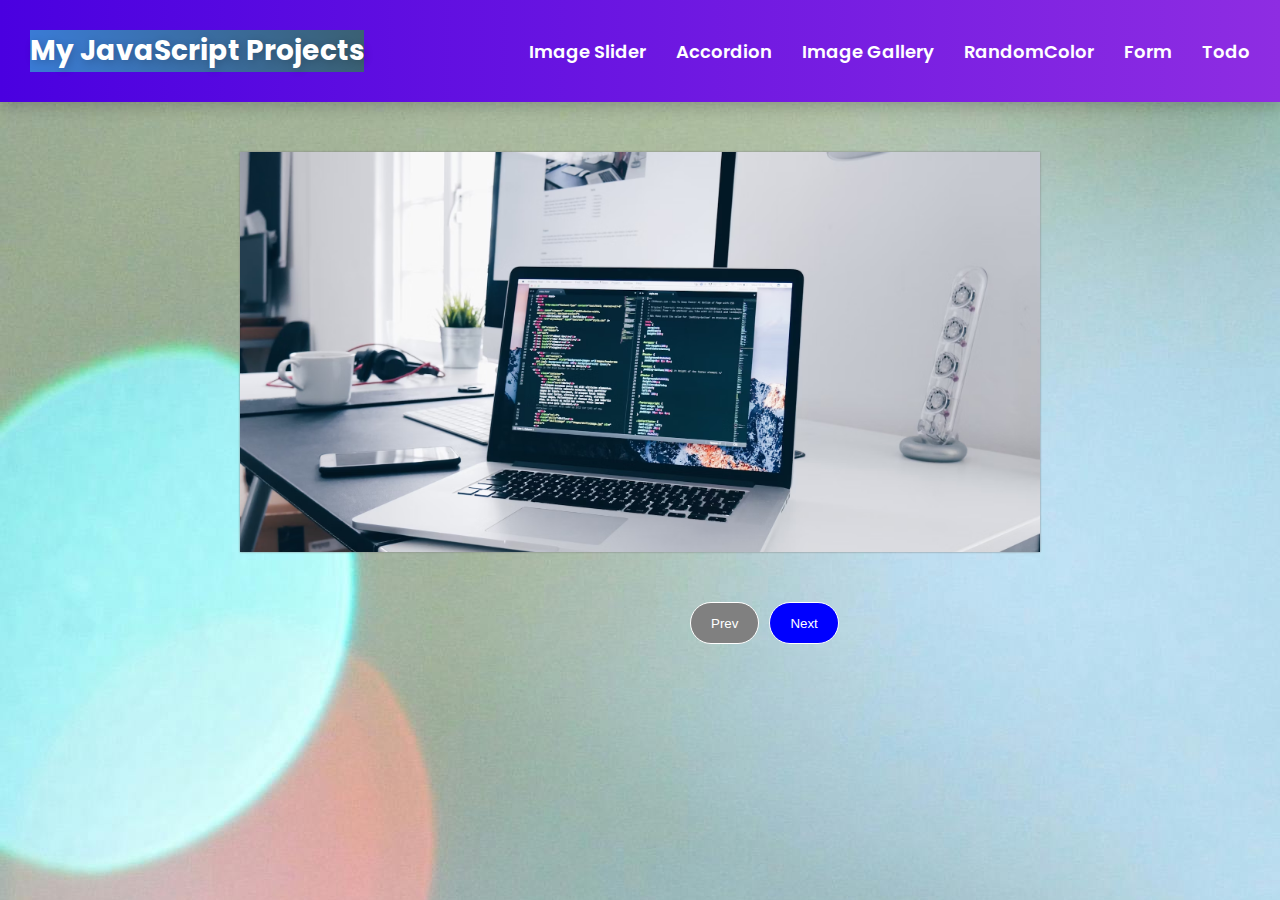
<file: index.html>
<!DOCTYPE html>
<html lang="en">

<head>
    <meta charset="UTF-8">
    <meta name="viewport" content="width=device-width, initial-scale=1.0">
    <title>ImageSlider</title>
    <link rel="stylesheet" href="CSS/style.css">
</head>

<body style="position: relative; background: url('images/fl-1.jpg');">
    <header>
        <div class="top_left">
            <h1>My JavaScript Projects</h1>

        </div>
        <div class="top_right">
            <ul>
                <li><a href="index.html">Image Slider</a></li>
                <li><a href="Accordion.html">Accordion</a></li>
                <li><a href="imagegallery.html">Image Gallery</a></li>
                <li><a href="Randomcolor.html">RandomColor</a></li>
                <li><a href="form.html">Form</a></li>
                <li><a href="todo.html">Todo</a></li>
            </ul>

        </div>

    </header>
    <div class="container">
        <div class="item">
             <img src="images/e.avif" width="100%" height="100%" alt="">

        </div>
        <div class="item">
            <img src="images/a.avif" width="100%" height="100%" alt="">
        </div>
        <div class="item">
            <img src="images/b.avif" width="100%" height="100%" alt="">
    
        </div>
        <div class="item">
            <img src="images/c.avif" width="100%" height="100%" alt="">
        </div>
        <div class="item">
            <img src="images/d.avif" width="100%" height="100%" alt="">
        </div>

    </div>
    <div class="my-btn">
        <button id="btn1" disabled="true" style="background-color: gray;">Prev</button>
        <button id="btn2">Next</button>
    </div>
    <script>
        var btn1 = document.querySelector("#btn1");
        var btn2 = document.querySelector("#btn2");
        var images = document.querySelectorAll(".item");
        // btn1.disabled = true;
        var poe = 0;
        btn2.addEventListener(
            "click",
            function (e) {
                btn1.disabled = false;
                btn1.style.backgroundColor="blue";
                if (images.length - 1 == poe) {
                    btn2.style.backgroundColor = "gray";
                    return this.disabled = true;

                }
                poe++;
                for (img of images) {
                    img.style.transform = `translateX(-${poe * 100}%)`
                }
            }
        )
        btn1.addEventListener(
            "click",
            function (e) {
                if (poe == 0) {
                    btn1.style.backgroundColor = "gray";
                    btn2.style.backgroundColor="blue";
                    return this.disabled = true;
                }
                poe--;
                for (img of images) {
                    img.style.transform = `translateX(-${poe * 100}%)`
                }
                btn2.disabled = false;
            }
        )
    </script>











</body>

</html>
</file>
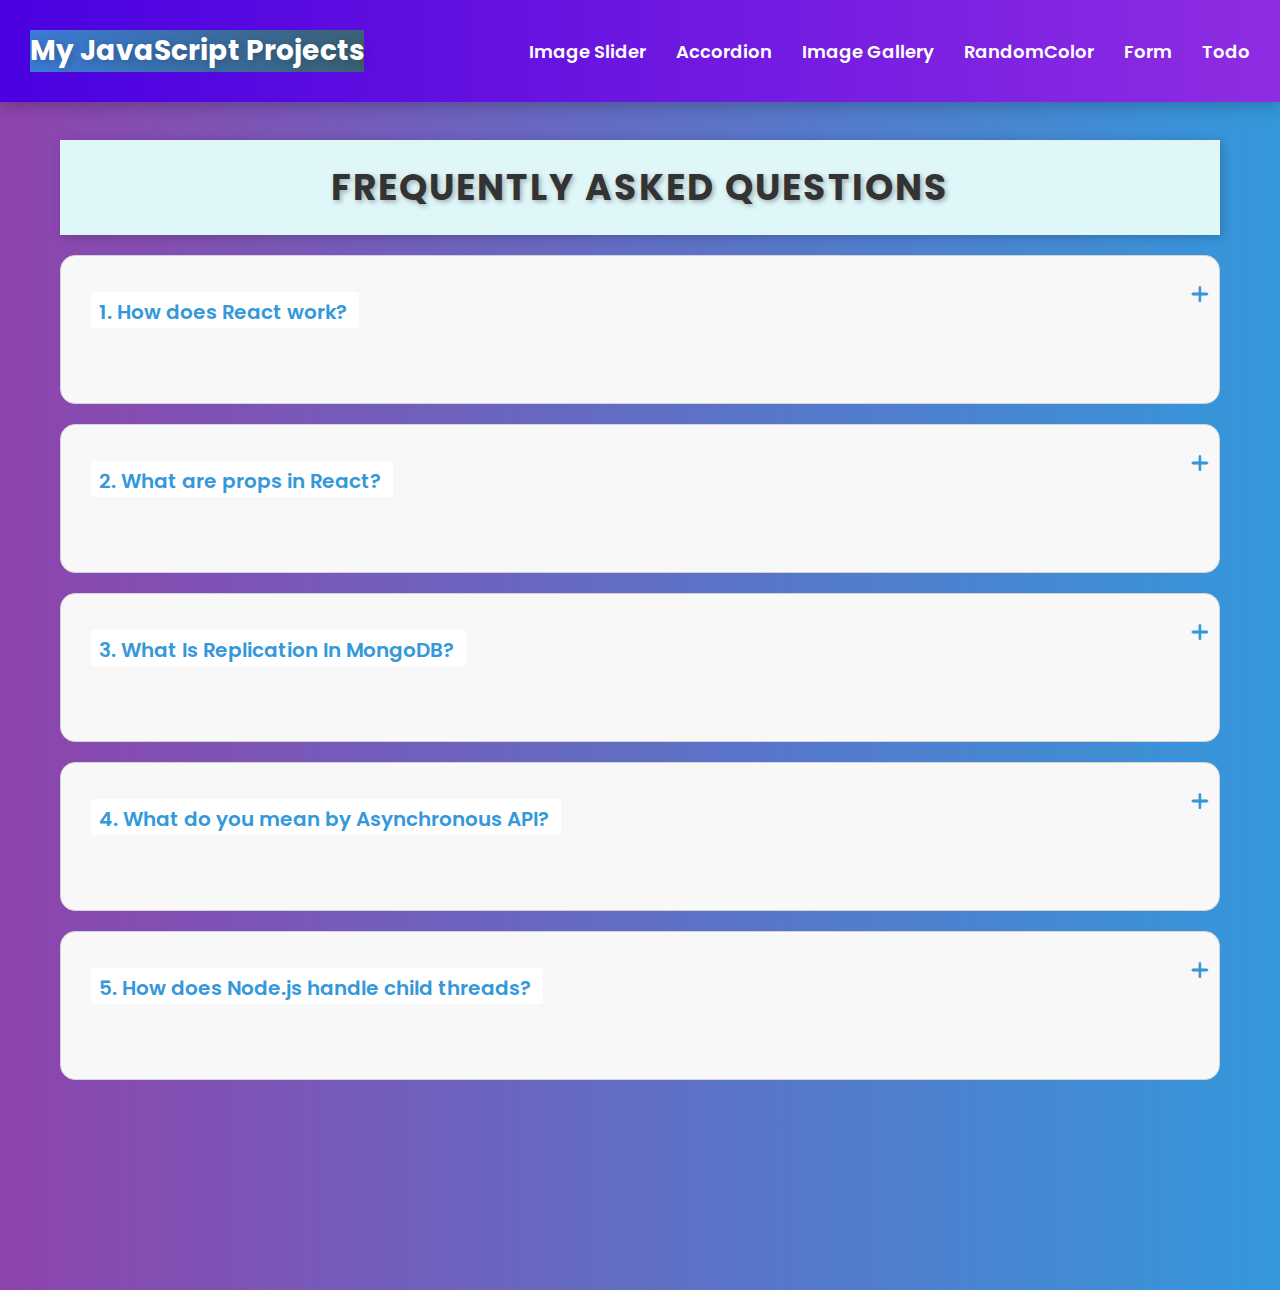
<file: Accordion.html>
<!DOCTYPE html>
<html lang="en">

<head>
    <meta charset="UTF-8">
    <meta name="viewport" content="width=device-width, initial-scale=1.0">
    <title>Accordion</title>
    <link rel="stylesheet" href="CSS/style.css">
    <link rel="stylesheet" href="https://cdnjs.cloudflare.com/ajax/libs/font-awesome/6.7.2/css/all.min.css" />

</head>

<body style="width: 100%;
/* height: 100vh; */
display: flex;
justify-content: center;
align-items: center;
overflow-x: hidden;
position: relative;
background: linear-gradient(to right, #8e44ad, #3498db);;
scroll-behavior: smooth;">
    <header>
        <div class="top_left">
            <h1>My JavaScript Projects</h1>

        </div>
        <div class="top_right">
            <ul>
                <li><a href="index.html">Image Slider</a></li>
                <li><a href="Accordion.html">Accordion</a></li>
                <li><a href="imagegallery.html">Image Gallery</a></li>
                <li><a href="Randomcolor.html">RandomColor</a></li>
                <li><a href="form.html">Form</a></li>
                <li><a href="todo.html">Todo</a></li>
            </ul>

        </div>

    </header>
    <div class="container_part">
        <div class="accordion-header">
            <h1> Frequently Asked Questions</h1>
            <div class="accordion-items">
                <div class="header_part">
                    <button class="button">1. How does React work?<i class="fa-solid fa-plus"></i>
                        <i class="fa-solid fa-minus"></i></button>
                </div>
                <div class="content">

                    <p>Understanding the inner workings of React is crucial for any MERN stack developer. This question
                        often delves into the virtual DOM and the reconciliation process. A solid grasp of React’s
                        component-based architecture is equally important to showcase your proficiency.
                    </p>

                </div>

            </div>
            <div class="accordion-items">
                <div class="header_part">
                    <button class="button">2. What are props in React?<i class="fa-solid fa-plus"></i><i
                            class="fa-solid fa-minus"></i></button>
                </div>
                <div class="content">
                    <p>React’s props play a pivotal role in passing data between components. An in-depth understanding
                        of props and their manipulation is crucial for effective communication between different parts
                        of your React application.
                    </p>

                </div>
            </div>
            <div class="accordion-items">
                <div class="header_part">
                    <button class="button">3. What Is Replication In MongoDB?<i class="fa-solid fa-plus"></i><i
                            class="fa-solid fa-minus"></i></button>
                </div>
                <div class="content">
                    <p>MongoDB’s replication ensures data redundancy and fault tolerance, vital aspects of database
                        management. Explaining how MongoDB handles replication showcases your knowledge of ensuring data
                        integrity in distributed environments.
                    </p>

                </div>
            </div>
            <div class="accordion-items">
                <div class="header_part">
                    <button class="button">4. What do you mean by Asynchronous API?<i class="fa-solid fa-plus"></i><i
                            class="fa-solid fa-minus"></i>
                    </button>
                </div>
                <div class="content">
                    <p>In the context of MERN stack development, dealing with asynchronous operations is inevitable.
                        Clarifying the concept of asynchronous APIs and how they contribute to non-blocking operations
                        is essential.
                    </p>

                </div>
            </div>
            <div class="accordion-items">
                <div class="header_part">
                    <button class="button">5. How does Node.js handle child threads?<i class="fa-solid fa-plus"></i><i
                            class="fa-solid fa-minus"></i>
                    </button>
                </div>
                <div class="content">
                    <p>Node.js is known for its single-threaded event loop. Clarifying how Node.js handles child threads
                        in the context of this event-driven architecture illustrates your understanding of concurrency
                        in Node.js.
                    </p>

                </div>
            </div>


        </div>

    </div>
    <script>
        var content = document.querySelectorAll(".content");
        var items = document.querySelectorAll(".accordion-items");
        var buttons = document.querySelectorAll(".button");
        var icon1 = document.querySelectorAll(".fa-plus");
        var icon2 = document.querySelectorAll(".fa-minus");
        buttons.forEach(
            function (btn, index) {
                btn.addEventListener(
                    "click", function () {
                        content.forEach(
                            function (data, i) {
                                if (index == i) {
                                    content[i].classList.toggle("show");
                                    items[i].style.backgroundColor = "rgb(243, 244, 249)";
                                    icon1[i].classList.toggle("hide");
                                    icon2[i].classList.toggle("display");
                                } else {
                                    content[i].classList.remove("show");
                                    icon1[i].classList.remove("hide");
                                    icon2[i].classList.remove("display");


                                }
                            }
                        )
                    }
                )
            }
        )

    </script>











</body>

</html>
</file>
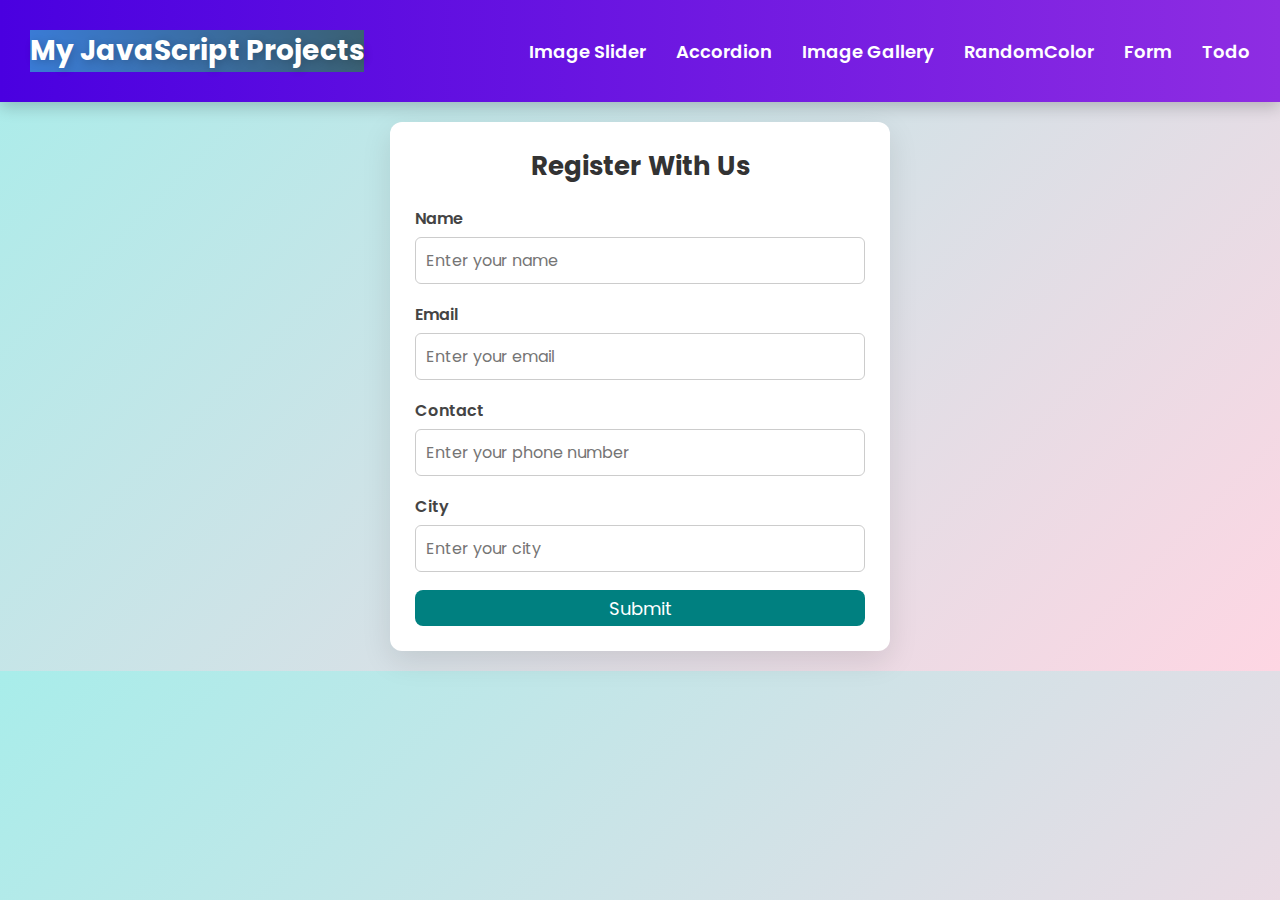
<file: form.html>
<!DOCTYPE html>
<html lang="en">

<head>
    <meta charset="UTF-8">
    <meta name="viewport" content="width=device-width, initial-scale=1.0">
    <title>Form</title>
    <link rel="stylesheet" href="CSS/style.css">
</head>

<body style="background: linear-gradient(135deg, #a8edea, #fed6e3);">
    <header>
        <div class="top_left">
            <h1>My JavaScript Projects</h1>

        </div>
        <div class="top_right">
            <ul>
                <li><a href="index.html">Image Slider</a></li>
                <li><a href="Accordion.html">Accordion</a></li>
                <li><a href="imagegallery.html">Image Gallery</a></li>
                <li><a href="Randomcolor.html">RandomColor</a></li>
                <li><a href="form.html">Form</a></li>
                <li><a href="todo.html">Todo</a></li>
            </ul>

        </div>

    </header>

    <form id="user_form">
        <h2>Register With Us</h2>
        <div class="form_group">
            <label>Name</label>
            <input type="text" id="name" placeholder="Enter your name">
            <span id="nameError"></span>
        </div>
        <div class="form_group">
            <label>Email</label>
            <input type="text" id="email" placeholder="Enter your email">
            <span id="emailError"></span>

        </div>
        <div class="form_group">
            <label>Contact</label>
            <input type="text" id="contact" placeholder="Enter your phone number">
            <span id="contactError"></span>

        </div>
        <div class="form_group">
            <label>City</label>
            <input type="text" id="city" placeholder="Enter your city">
            <span id="cityError"></span>

        </div>
        <button id="form_btn" type="submit">Submit</button>
    </form>


    <script>
        var userForm = document.querySelector("#user_form");
        userForm.addEventListener(
            "submit",
            function (e) {

                e.preventDefault();

                var name = document.querySelector("#name").value.trim();
                var email = document.querySelector("#email").value.trim();
                var contact = document.querySelector("#contact").value.trim();
                var city = document.querySelector("#city").value.trim();
                var nameReg = /^[A-Za-z\s]{3,30}$/;

                var emailReg = /^[a-zA-Z0-9._%+-]+@[a-zA-Z0-9.-]+\.[a-zA-Z]{2,}$/;
                var contactReg = /^[6-9]\d{9}$/;

                var errors = {

                }

                if (!name) {
                    errors.name = "Name is required.";
                } else if (!nameReg.test(name)) {
                    errors.name = "Name is invalid";
                }

                if (!email) {
                    errors.email = "Email is required."
                } else if (!emailReg.test(email)) {
                    errors.email = "Email is invalid."
                }

                if (!contact) {
                    errors.contact = "Contact Number is required."
                } else if (!contactReg.test(contact)) {
                    errors.contact = "Contact number is invalid."
                }


                if (!city) {
                    errors.city = "City is required."
                }

                var nameError = document.querySelector("#nameError");
                var emailError = document.querySelector("#emailError");
                var contactError = document.querySelector("#contactError");
                var cityError = document.querySelector("#cityError");

                nameError.innerText = errors.name || "";
                emailError.innerText = errors.email || "";
                contactError.innerText = errors.contact || "";
                cityError.innerText = errors.city || "";

                if (Object.keys(errors).length == 0) {
                    alert("Form submit")
                    document.querySelector("#user_form").reset();
                }
            }
        )
    </script>










</body>

</html>
</file>
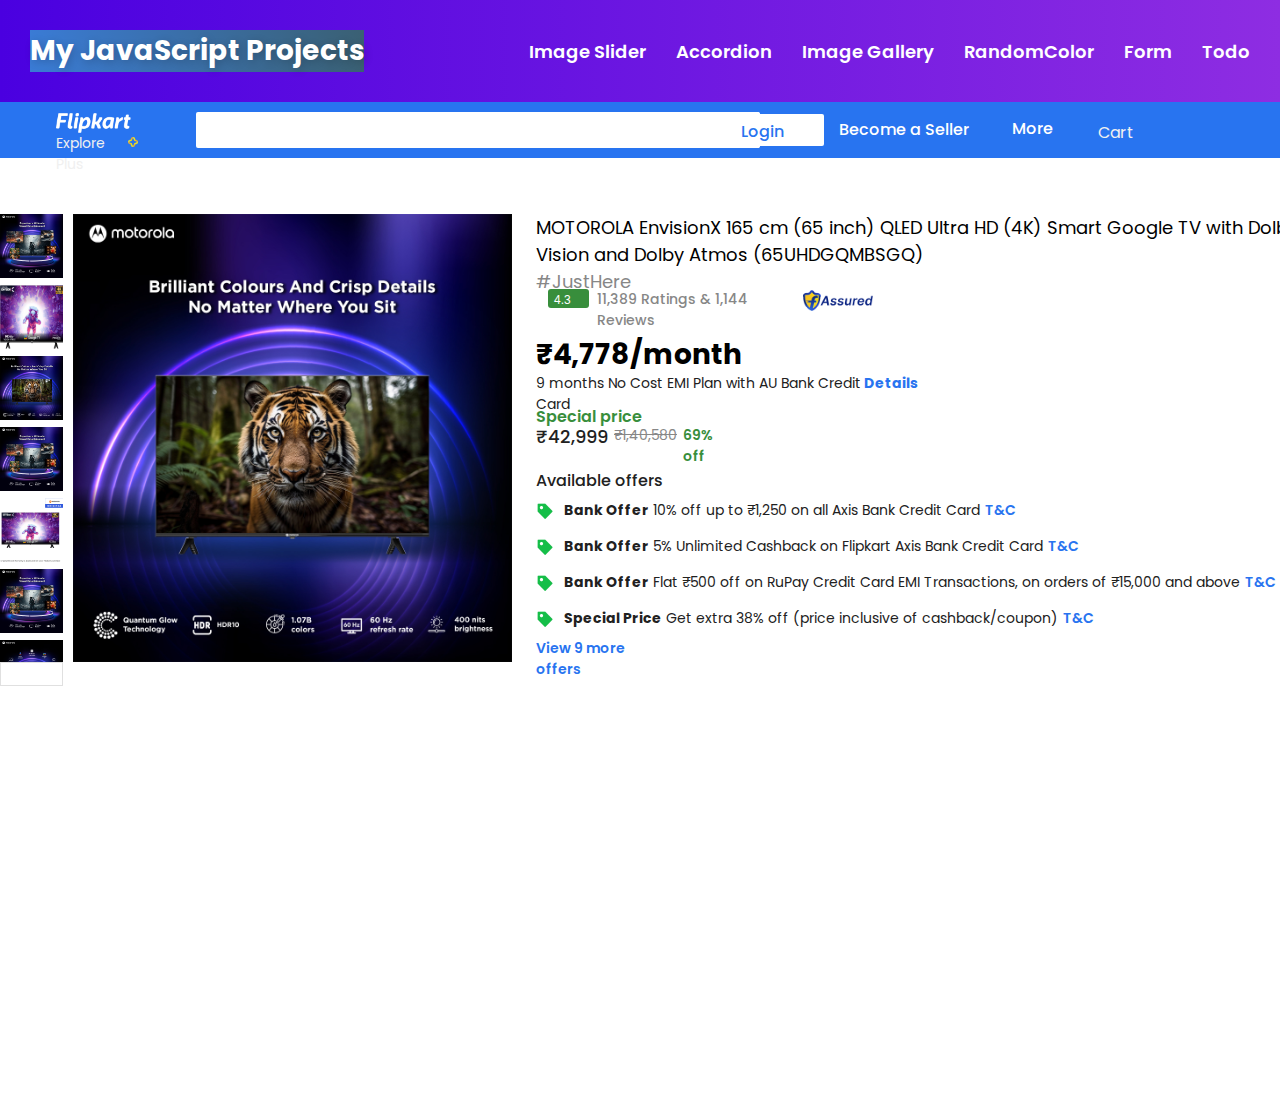
<file: imagegallery.html>
<!DOCTYPE html>
<html lang="en">
<head>
    <meta charset="UTF-8">
    <meta name="viewport" content="width=device-width, initial-scale=1.0">
    <title>Image Gallery</title>
    <link rel="stylesheet" href="CSS/style.css">
</head>
<body>
    <header>
        <div class="top_left">
            <h1>My JavaScript Projects</h1>

        </div>
        <div class="top_right">
            <ul>
                <li><a href="index.html">Image Slider</a></li>
                <li><a href="Accordion.html">Accordion</a></li>
                <li><a href="imagegallery.html">Image Gallery</a></li>
                <li><a href="Randomcolor.html">RandomColor</a></li>
                <li><a href="form.html">Form</a></li>
                <li><a href="todo.html">Todo</a></li>
            </ul>

        </div>

    </header>
    <div class="flipHeader">
        <div class="left-gap">

        </div>
        <div class="middle-part">
            <div class="item1">
                <div class="inner-item1">
                    <div class="item1-a"><a href=""><img src="images/flipkart.png" alt="" width="75px"
                                height="20px"></a></div>
                    <div class="item1-b"><a href="">Explore</a>
                        <span>Plus</span>
                        <img src="images/plus.png" alt="" width="10px" height="10px">
                    </div>
                </div>
            </div>
            <div class="input-box">
                <form id="flipform">
                    <div class="inp-cart">
                        <div class="inp-left"></div>
                        <button type="submit"><i class="fa-solid fa-magnifying-glass"></i></button>

                    </div>
                </form>
            </div>
            <div class="login">
                <div class="login-page">Login</div>
            </div>
            <div class="Seller">
                <div class="seller-accnt">Become a Seller

                </div>
            </div>
            <div class="more">
                <div class="more1">More</div>
                <i class="fa-solid fa-angle-down"></i>

            </div>
            <div class="cardbox">
                <i class="fa-solid fa-cart-shopping"></i>
                Cart
            </div>
        </div>
        <div class="right-gap">

        </div>

    </div>
    <section>
        <div class="section-page">
            <div class="sec-box1">
                <div class="sec-top">
                    <div class="image-left">
                        <div class="image-box">
                            <img src="images/f.jpeg" alt="" width="100%" height="100%">
                            <img src="images/a.jpeg" alt="" width="100%" height="100%">
                            <img src="images/d.jpeg" alt="" width="100%" height="100%">
                            <img src="images/f.jpeg" alt="" width="100%" height="100%">
                            <img src="images/b.jpeg" alt="" width="100%" height="100%">
                            <img src="images/e.jpeg" alt="" width="100%" height="100%">
                            <img src="images/c.jpeg" alt="" width="100%" height="100%">
                           
                        </div>
                    </div>
                    <div id="image-right">
                        <img id="img-rgt" src="images/right.jpeg" alt="" width="100%" height="100%">
                    </div>
                </div>
                <div class="sec-bottom">
                    <span id="angle"><i class="fa-solid fa-angle-down"></i></span>
                </div>
            </div>
            <div class="sec-box2">
                <div class="new">
                    <div class="new1">
                        <p> MOTOROLA EnvisionX 165 cm (65 inch) QLED Ultra HD (4K) Smart Google TV with Dolby Vision and
                            Dolby Atmos (65UHDGQMBSGQ)</p>
                        <span>#JustHere</span>
                    </div>
                    <div class="rating">
                        <div class="reviews">
                            <span id="starrate">
                                <div class="reviews-regular"> 4.3
                                    <i class="fa-regular fa-star"></i>
                                </div>
                            </span>
                            <p id="context">
                                11,389 Ratings & 1,144 Reviews
                            </p>
                        </div>
                        <div id="assured"><img src="images/assured.png" alt="" width="70px" height="21px"></div>

                        </span>
                    </div>
                    <div class="price">
                        <div class="month">
                            <div class="m1">₹4,778/month</div>
                            <div class="m2">9 months No Cost EMI Plan with AU Bank Credit Card</div>
                        </div>
                        <div class="details">Details</div>
                    </div>
                    <div class="special-price">
                        <span>Special price</span>
                    </div>
                    <div class="inner-price">
                        <div class="text">
                            <div class="t1">₹42,999</div>
                            <div class="t2">₹1,40,580</div>
                            <div class="t3">
                                69% off
                            </div>
                        </div>
                        <div class="pic">
                            <i class="fa-solid fa-circle-info"></i>
                        </div>
                    </div>
                    <div class="available-offers">
                        <div class="Atop">
                            Available offers
                        </div>
                        <div class="Abottom">
                            <div class="ab1">
                                <span class="bank-offer">
                                    <img src="images/pic1.png" alt="" width="18px" height="18px"
                                        style="margin-right: 10px;">
                                    <li id="offers-of-bank">
                                        <span id="o1" style="font-weight: bolder;">Bank Offer</span>
                                        <span id="o2">10% off up to ₹1,250 on all Axis Bank Credit Card</span>
                                        <div class="T-C" style="font-weight: 600;">T&C</div>
                                    </li>
                                </span>
                                <span class="bank-offer">
                                    <img src="images/pic1.png" alt="" width="18px" height="18px"
                                        style="margin-right: 10px;">
                                    <li id="offers-of-bank">
                                        <span id="o1" style="font-weight: bolder;">Bank Offer</span>
                                        <span id="o2">5% Unlimited Cashback on Flipkart Axis Bank Credit Card</span>
                                        <div class="T-C" style="font-weight: 600;">T&C</div>
                                    </li>
                                </span>
                                <span class="bank-offer">
                                    <img src="images/pic1.png" alt="" width="18px" height="18px"
                                        style="margin-right: 10px;">
                                    <li id="offers-of-bank">
                                        <span id="o1" style="font-weight: bolder;">Bank Offer</span>
                                        <span id="o2">Flat ₹500 off on RuPay Credit Card EMI Transactions, on orders of
                                            ₹15,000 and above</span>
                                        <div class="T-C" style="font-weight: 600;">T&C</div>
                                    </li>
                                </span>
                                <span class="bank-offer">
                                    <img src="images/pic1.png" alt="" width="18px" height="18px"
                                        style="margin-right: 10px;">
                                    <li id="offers-of-bank">
                                        <span id="o1" style="font-weight: bolder;">Special Price</span>
                                        <span id="o2">Get extra 38% off (price inclusive of cashback/coupon)</span>
                                        <div class="T-C" style="font-weight: 600;">T&C</div>
                                    </li>
                                </span>
                            </div>
                            <div class="ab2">
                                View 9 more offers
                            </div>
                        </div>
                    </div>

                </div>

            </div>


        </div>
       

    </section>
   
    <script>
        var imageright = document.getElementById("img-rgt");
        var imageboxes = document.querySelectorAll(".image-box img");
        imageboxes.forEach(function (img) {
            console.log(imageboxes)
            img.addEventListener("mouseenter", function () {
                
                imageright.src = this.src;

              
                imageboxes.forEach(function (image) {
                    image.style.border = "none";
                });

                
                this.style.border = "2px solid blue";
            });
        });


    </script>








   
</body>
</html>
</file>
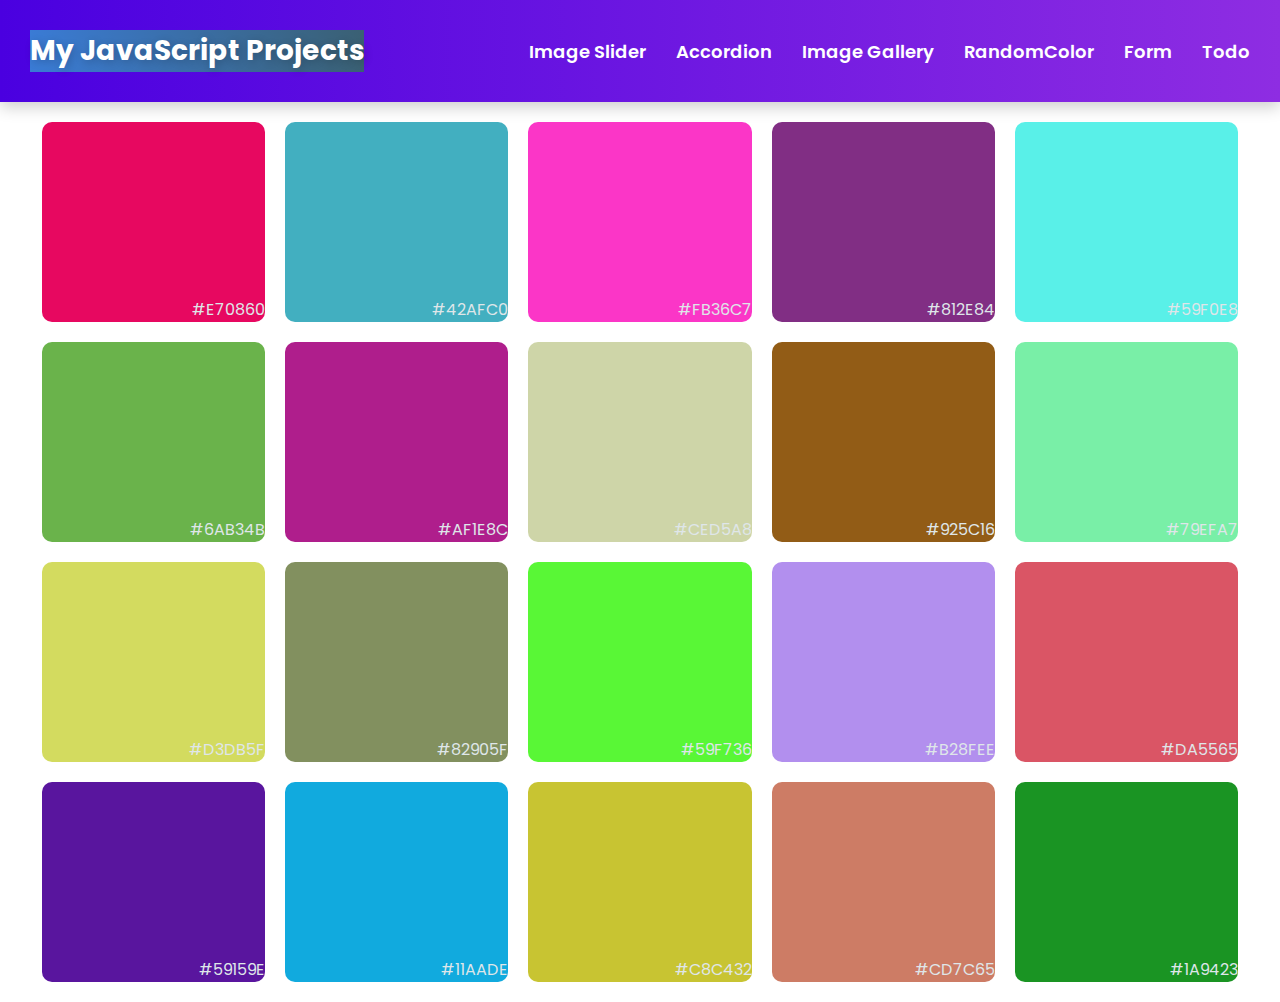
<file: Randomcolor.html>
<!DOCTYPE html>
<html lang="en">

<head>
    <meta charset="UTF-8">
    <meta name="viewport" content="width=device-width, initial-scale=1.0">
    <title>RandomColor</title>
    <link rel="stylesheet" href="CSS/style.css">
</head>

<body>
    <header>
        <div class="top_left">
            <h1>My JavaScript Projects</h1>

        </div>
        <div class="top_right">
            <ul>
                <li><a href="index.html">Image Slider</a></li>
                <li><a href="Accordion.html">Accordion</a></li>
                <li><a href="imagegallery.html">Image Gallery</a></li>
                <li><a href="Randomcolor.html">RandomColor</a></li>
                <li><a href="form.html">Form</a></li>
                <li><a href="todo.html">Todo</a></li>
            </ul>

        </div>

    </header>
    <div class="container_section">

    </div>
    <div class="overlay">

    </div>
    <audio id="playSound" src="sound-1-167181.mp3"></audio>

    <script>
        var container = document.querySelector(".container_section");
        var overlay = document.querySelector(".overlay");
        var playSound = document.querySelector("#playSound");
        var message = ["Copied !", "Well Done !", "Paste Me !", "It'll Rock !", "will do !", "got it !", "right one!"];
        for (var i = 1; i <= 20; i++) {
            var box = document.createElement("div");
            box.classList.add("box");
            container.appendChild(box);

             
            var r = parseInt(Math.random() * 256).toString(16).padStart(2, "0");
            var g = parseInt(Math.random() * 256).toString(16).padStart(2, "0");
            var b = parseInt(Math.random() * 256).toString(16).padStart(2, "0");
            var code = "#" + r + g + b;
            box.style.backgroundColor = code;
            box.innerText = code;

            var copytext = document.createElement("p");
            copytext.innerText = "COPY";
            copytext.classList.add("copy-text");
            box.appendChild(copytext);

            box.addEventListener(
                "click",
                function () {
                    navigator.clipboard.writeText(this.firstChild.nodeValue)
                    var selectedColor = this.innerText;
                    overlay.style.backgroundColor = this.style.backgroundColor;
                    overlay.style.transform = "scale(1)";
                    playSound.play();
                    overlay.innerText = message[parseInt([Math.random() * message.length])];
                    setTimeout(
                        function () {
                            overlay.style.transform = "scale(0)";
                            overlay.innerText = selectedColor;
                        }, 1000
                    )
                }
            )








        }

    </script>









   

</body>

</html>
</file>
<file: CSS/style.css>
@import url('https://fonts.googleapis.com/css2?family=Montserrat:ital,wght@0,100..900;1,100..900&display=swap');
@import url('https://fonts.googleapis.com/css2?family=Poppins:ital,wght@0,100;0,200;0,300;0,400;0,500;0,600;0,700;0,800;0,900;1,100;1,200;1,300;1,400;1,500;1,600;1,700;1,800;1,900&display=swap');

* {
    margin: 0;
    padding: 0;
    box-sizing: border-box;
    font-family: "Poppins", sans-serif;
}

a {
    text-decoration: none;
    color: inherit;
}

header {
    width: 100%;
    padding: 30px;
    box-shadow: rgba(0, 0, 0, 0.2) 0px 5px 15px;
    display: flex;
    justify-content: space-between;
    align-items: center;
    background: linear-gradient(to right, #4a00e0, #8e2de2);
}

header h1 {
    font-size: 28px;
    font-weight: bold;
    color: white;
    text-shadow: 2px 2px 8px rgba(0, 0, 0, 0.2);
    background: linear-gradient(to right, #3a7bd5, #3a6073); 
}

header ul {
    list-style: none;
    display: flex;
    gap: 30px;
    font-size: 18px;
     
}
header ul li {
    position: relative;
    font-weight: 600;
    color: white;
    cursor: pointer;
    transition: color 0.3s ease-in-out;
}


li:hover {
    color: #00b894;
}

.container {
    width: 800px;
    height: 400px;
    box-shadow: 0px 0px 2px gray;
    margin: 50px auto;
    background-color: white;
    overflow: hidden;
    display: flex;
}

.item {
    width: 100%;
    height: 100%;
    transition: 0.6s;
    transition-timing-function: linear;
    flex-shrink: 0;
}


.my-btn {
    position: absolute;
    left: 690px;
    display: flex;
    gap: 10px;
}

.my-btn button {
    background-color: blue;
    color: #fff;
    padding: 20px;
    border-radius: 32px;
    font-family: 'Gill Sans', 'Gill Sans MT', Calibri, 'Trebuchet MS', sans-serif;
    cursor: pointer;
}

#btn1,
#btn2 {
    display: flex;
    justify-content: center;
    align-items: center;
}


.item img {
    object-fit: cover;
}

.container_part {
    position: absolute;
    top: 20px;
    width: 1200px;
    height: 130vh;
    padding: 20px;
    margin-top: 100px;
}

.accordion-header {
    width: 100%;
    /* height: 77px; */
    display: flex;
    flex-direction: column;
    gap: 20px;
}

.accordion-header h1 {
    text-align: center;
    font-size: 36px;
    font-weight: 700;
    text-transform: uppercase;
    letter-spacing: 2px;
    color: #333;
    background: #E0F7FA;
    box-shadow: 2px 2px 10px rgba(0, 0, 0, 0.2);
    text-shadow: 2px 2px 5px rgba(0, 0, 0, 0.3);
    padding: 20px 0;
    position: relative;
}

.accordion-items {
    border: 1px solid lightgray;
    border-radius: 15px;
    width: 100%;
    /* overflow: hidden; */
    background-color: #f8f8f8;
    padding: 36px 30px 36px 30px;
    font-family: "Montserrat", serif;
    font-size: 14px;
    font-weight: 700;
    color: rgb(29, 29, 29);
    cursor: pointer;
    position: relative;
    transform: translate(1);
    
}

.accordion-items:hover {
    box-shadow: rgba(0, 0, 0, 0.16) 0px 10px 36px 0px, rgba(0, 0, 0, 0.06) 0px 0px 0px 1px;
}

.header_part {
    display: flex;
    justify-content: space-between;
    align-items: center;
    margin-bottom: 15px;
}

.button {
    border: none;
    outline: none;
    cursor: pointer;
    font-weight: 600;
    color: #3498db;
    font-size: 20px;
}

.fa-plus {
    font-size: 20px;
    position: absolute;
    top: 28px;
    right: 10px;
    display: block;
}

.fa-minus {
    font-size: 20px;
    position: absolute;
    top: 28px;
    right: 10px;
    display: none;
}


.content {
    font-size: 14px;
    font-weight: 400;
    cursor: pointer;
    opacity: 0;
    visibility: hidden;
    height: 0;
    color: #636e72;
    font-weight: 500;
    font-size: 16px;
    box-shadow: 0px 4px 6px rgba(0, 0, 0, 0.1);
    transition: all 0.3s ease-in-out;
    background: #f8f9fa;
    padding: 12px;
}

.show {
    opacity: 1;
    visibility: visible;
    height: auto;
}

.hide {
    display: none !important;
}

.display {
    display: block !important;
}

.container_section {
    width: 100%;
    /* height: 600px; */
    padding: 20px;
    /* border: 2px solid red; */
    display: flex;
    flex-wrap: wrap;
    gap: 20px;
    justify-content: center;
    align-items: center;


}

.box {
    width: 18%;
    height: 200px;
    /* border: 2px solid green; */
    border-radius: 10px;
    display: flex;
    justify-content: end;
    align-items: end;
    font-size: 16px;
    text-transform: uppercase;
    color: #dfe6e9;
    font-weight: 400;
    cursor: pointer;
    position: relative;

}

.overlay {
    width: 100%;
    height: 100%;
    position: fixed;
    top: 0;
    left: 0;
    transform: scale(0);
    transition: 0.2s;
    display: flex;
    justify-content: center;
    align-items: center;
    text-transform: uppercase;
    color: #fff;
    font-size: 40px;
    font-weight: bold;
}

.copy-text {
    font-size: 14px;
    font-weight: bold;
    color: white;
    text-transform: uppercase;
    /* background: rgba(0, 0, 0, 0.5); */
    border: 1px solid rgb(128, 128, 128);
    padding: 5px 10px;
    border-radius: 5px;
    position: absolute;
    top: 50%;
    left: 50%;
    transform: translate(-50%, -50%);
    opacity: 0;
    transition: opacity 0.3s ease-in-out;
    pointer-events: none;
}

.box:hover .copy-text {
    opacity: 1;
}


#user_form {
    width: 500px;
    padding: 25px;
    background: white;
    border-radius: 12px;
    box-shadow: 0px 10px 30px rgba(0, 0, 0, 0.1);
    text-align: center;
    margin: 20px auto;
}

h2 {
    font-size: 26px;
    color: #333;
    margin-bottom: 20px;
}

.form_group {
    display: flex;
    flex-direction: column;
    text-align: left;
    margin-bottom: 18px;
}

label {
    font-weight: 600;
    font-size: 16px;
    margin-bottom: 6px;
    color: #444;
}

input {
    padding: 10px;
    border: 1px solid #ccc;
    border-radius: 6px;
    font-size: 16px;
    outline: none;
    transition: border-color 0.3s ease, box-shadow 0.3s ease;
}

input:focus {
    border-color: teal;
    box-shadow: 0px 0px 8px rgba(0, 128, 128, 0.5);
}

#form_btn {
    background: teal;
    padding: 4px;
    color: white;
    border: none;
    border-radius: 8px;
    font-size: 18px;
    cursor: pointer;
    width: 100%;
    transition: 0.3s;
}

.form_btn:hover {
    background: darkcyan;
    box-shadow: 0px 4px 10px rgba(0, 0, 0, 0.2);
}

.form_group span {
    color: red;
    font-size: 14px;
}


.container_todo {
    width: 400px;
    min-height: 500px;
    background: #fff;
    border-radius: 15px;
    padding: 20px;
    box-shadow: 10px 10px 15px rgba(0, 0, 0, 0.1);
    text-align: center;
    margin: 30px auto;
    background: url("../images/sea.avif");
}

.container_todo h1 {
    color: #333;
    font-size: 24px;
    margin-bottom: 20px;
}

.input-area {
    display: flex;
    justify-content: center;
}

#inp {
    width: 80%;
    padding: 12px;
    font-size: 16px;
    border: 2px solid lightgray;
    border-radius: 5px;
    outline: none;
}

#inp:focus {
    border-color: blue;
}

.container_todo #todolist {
    list-style: none !important;
    margin-top: 20px;
    padding: 0;
}

#todolist li {
    display: flex !important;
    justify-content: space-between;
    align-items: center;
    padding: 12px;
    background-color: lightblue;
    border-radius: 5px;
    font-size: 18px;
    margin-bottom: 10px;
    transition: background-color 0.3s;
    position: relative;
}

#todolist li:hover {
    background-color: #87ceeb;
}

#todolist li span {
    cursor: pointer;
    color: red;
    font-size: 18px;
    transition: color 0.3s;
}

#todolist li span:hover {
    color: darkred;
}

.demo {
    text-decoration: line-through;
    background-color: #d3d3d3 !important;
    color: gray;
}

.flipHeader {
    width: 100%;
    height: 56px;
    padding-bottom: 56px;
    display: flex;
    background-color: #2874f0;
    color: #f0f0f0;
    z-index: 2;
}

.left-gap {
    width: 124px;
    height: 56px;
}

.right-gap {
    width: 124px;
    height: 56px;
}

.middle-part {
    width: 1248px;
    height: 56px;
    display: flex;
    justify-content: space-around;
    margin: 0px auto;
    position: relative;
    /* background-color: red; */
}

.item1 {
    width: 137px;
    height: 56px;
}

.inner-item1 {
    width: 75px;
    height: 56px;
    display: flex;
    flex-direction: column;
    justify-content: center;
    font-size: 14px;
    font-weight: 400;
    position: relative;
}

.item1-a {
    width: 75px;
    height: 20px;
}

.item1-b {
    width: 75px;
    height: 15px;
}

.item1-b img {
    position: absolute;
    left: 72px;
    top: 35px;
}

.input-box {
    width: 571px;
    height: 56px;
    display: flex;
    justify-content: center;
    align-items: center;
}

.flipHeader #flipform {
    width: 564px;
    height: 36px;
}

.inp-cart {
    width: 564px;
    height: 36px;
    display: flex;
    justify-content: space-between;
    border-radius: 2px;
    background-color: #fff;
    position: absolute;
    left: 140px;
}

.inp-left {
    width: 521px;
    height: 36px;
}

button {
    height: 36px;
    min-width: 44px;
    border-radius: 2px;
    cursor: pointer;
    padding: 4px 12px 0 8px;
    background-color: #fff;
    border: 1px solid #fff;
}

.fa-magnifying-glass {
    width: 20px;
    height: 20px;
    color: blue;
}

.login {
    width: 124px;
    height: 56px;
    margin: 0px 20px;
    display: flex;
    align-items: center;
    justify-content: center;

}

.login-page {
    width: 124px;
    height: 32px;
    font-size: 16px;
    cursor: pointer;
    color: #2874f0;
    font-weight: 500;
    background-color: #fff;
    border-radius: 2px;
    text-align: center;
    position: absolute;
    right: 400px;
    padding: 5px;
}

.Seller {
    width: 124px;
    height: 56px;
    margin: 0 20px;
}

.seller-accnt {
    /* width: 124px; */
    height: 56px;
    font-size: 16px;
    font-weight: 500;
    color: #fff;
    position: absolute;
    top: 10px;
    right: 250px;
    padding: 5px;
}

.more {
    width: 52px;
    height: 56px;
    margin: 0px 40px;
    display: flex;
    gap: 10px;
    /* border: 2px solid green; */
    position: absolute;
    right: 120px;
    top: 2px;
    font-size: 16px;
    font-weight: 500;
    color: #fff;
    position: relative;
}

.more1 {
    position: absolute;
    top: 12px;
}

.fa-angle-down {
    position: absolute;
    right: 0;
    top: 15px;
    margin-left: 10px;
    font-weight: 200;
}

.cardbox {
    position: absolute;
    right: 90px;
    top: 18px;
}

.fa-cart-shopping {
    padding-right: 5px;
}

section {
    width: 1366px;
    height: 100vh;
    /* border: 2px solid red; */
    margin-top: 266px;
    position: relative;
    top: 56px;
    margin: 0px auto;
}

.section-page {
    width: 100%;
    height: 100%;
    display: flex;
}

.sec-box1 {
    width: 512px;
    height: 518px;
    /* border: 2px solid green; */
}

.sec-box2 {
    width: 821px;
    height: 520px;
    /* border: 2px solid brown; */
    padding-left: 24px;
}

.sec-top {
    width: 512px;
    height: 448px;
    /* border: 2px solid yellowgreen; */
    display: flex;
    gap: 10px;
}

.sec-bottom {
    width: 512px;
    height: 70px;
    /* border: 2px solid brown; */
    position: relative;
}

.image-left {
    width: 64px;
    height: 448px;
    display: flex;
    flex-direction: column;
    overflow: hidden;
}

.image-box {
    width: 64px;
    height: 64px;
    /* border: 2px solid red; */
    cursor: pointer;

}

#angle {
    width: 63px;
    height: 24px;
    border: 1px solid #e0e0e0;
    position: absolute;
    color: black;
    text-align: center;

}

.image-box:hover,
.image-box.active {
    border: 2px solid blue;
}


#image-right {
    width: 448px;
    height: 448px;
    /* border: 2px solid blue; */
}

.new p {
    font-size: 18px;
    font-weight: 400px;
}

.new1 span {
    font-size: 18px;
    font-weight: 400;
    color: #878787;
}

.new1 {
    width: 797px;
    height: 236px;

}

.new1 {
    width: 100%;
    height: 75px;
}

.rating {
    width: 100%;
    height: 28px;
    display: flex;
}

.reviews {
    width: 255px;
    height: 26px;
    cursor: pointer;
    display: flex;
}

.rating span {
    width: 70px;
    height: 23px;
    margin-left: 12px;
}

#starrate {
    width: 41px;
    height: 16px;
}

.fa-star {
    width: 10px;
    height: 10px;
}

#context {
    font-weight: 500;
    font-size: 14px;
    color: #878787;
    padding-left: 8px;
}

.reviews-regular {
    width: 41px;
    height: 19px;
    background-color: #388e3c;
    color: #fff;
    padding: 2px 4px 2px 6px;
    border-radius: 3px;
    font-weight: 500;
    font-size: 12px;
    font-family: sans-serif;
}

#assured {
    margin-left: 12px;
    font-size: 20px;
}

.price {
    width: 797px;
    height: 55px;
    margin-top: 20px;
    display: flex;
    /* border: 2px solid red; */
    position: relative;
}

.special-price {
    font-weight: 600;
    text-align: left;
    color: #388e3c;
    margin: 12px 0 -12px;
    /* border: 2px solid blue; */
    width: 797px;
    height: 19px;
}

.inner-price {
    width: 797px;
    height: 37px;
    /* border: 2px solid green; */
    padding-top: 12px;
    display: flex;
}

.text {
    width: 195px;
    height: 25px;
    display: flex;

}

.pic {
    width: 20px;
    height: 16px;
    margin: 14px 0 0 8px;
    margin-top: 9px;
    cursor: pointer;
    position: relative;
}

.fa-circle-info {
    width: 20px;
    height: 20px;
    position: absolute;
    right: 20px;
    bottom: 1px;
    color: rgb(222, 207, 207);

}

.t1 {
    font-size: 18px;
    font-weight: 500;
    color: #212121;
}

.t2 {
    font-size: 14px;
    margin-left: 6px;
    color: #878787;
    text-decoration: line-through;
    margin-top: 2px;
}

.t3 {
    font-size: 14px;
    margin-left: 6px;
    font-weight: 600;
    color: #388e3c;
    margin-top: 2px;
}

.available-offers {
    width: 797px;
    height: 182px;
    /* border: 2px solid magenta; */
    margin-top: 20px;
}

.Atop {
    width: 100%;
    height: 22px;
    /* border: 2px solid green; */
    margin-top: 8px;
    font-size: 16px;
    font-weight: 500;
    color: #212121;
}

.Abottom {
    width: 100%;
    height: 140px;
    /* border: 2px solid blue; */
    color: #212121;
    font-size: 14px;
    position: relative;
}

.ab1 {
    width: 100%;
    height: 111px;
    line-height: 1.43;
    color: #212121;
    font-size: 14px;
    display: flex;
    flex-direction: column;
    gap: 6px;
}

.ab1 .bank-offer {
    margin-top: 12px;
    width: 797px;
    height: 18px;
    /* border: 1px solid red; */
    display: flex;
}

#offers-of-bank {
    margin-top: -2px;
    width: 749px;
    height: 20px;
    list-style: none;
    display: flex;
}

#offers-of-bank #o1 {
    color: #212121;
    padding-right: 4px;
}

#offers-of-bank #o2 {
    color: #212121;
    font-size: 14px;
}

#offers-of-bank .T-C {
    color: #2874f0;
    font-weight: 500;
    margin-left: 5px;
    cursor: pointer;
}

.month {
    width: 334px;
    height: 55px;
    /* border: 1px solid brown; */
}

.details {
    width: 57px;
    height: 19px;
    /* border: 1px solid teal; */
    margin-left: 8px;
    color: #2874f0;
    border: none;
    font-size: 14px;
    box-shadow: none;
    cursor: pointer;
    padding: 0;
    font-weight: 700;
    position: absolute;
    top: 36px;
    left: 320px;
}

.m1 {
    width: 334px;
    height: 28px;
    margin-top: 4px;
    font-size: 28px;
    font-weight: 700;
    line-height: 28px;
}

.m2 {
    width: 334px;
    height: 19px;
    margin-top: 4px;
    font-size: 14px;
    font-weight: 400;
    color: #212121;
}

.ab2 {
    width: 128px;
    height: 18px;
    border: 0;
    outline: none;
    background: #fff;
    border-radius: 0;
    font-size: 14px;
    color: #2874f0;
    font-weight: 600;
    cursor: pointer;
    margin-top: 8px;
    /* border: 2px solid green; */
    position: absolute;
    top: 140px;
}
</file>
